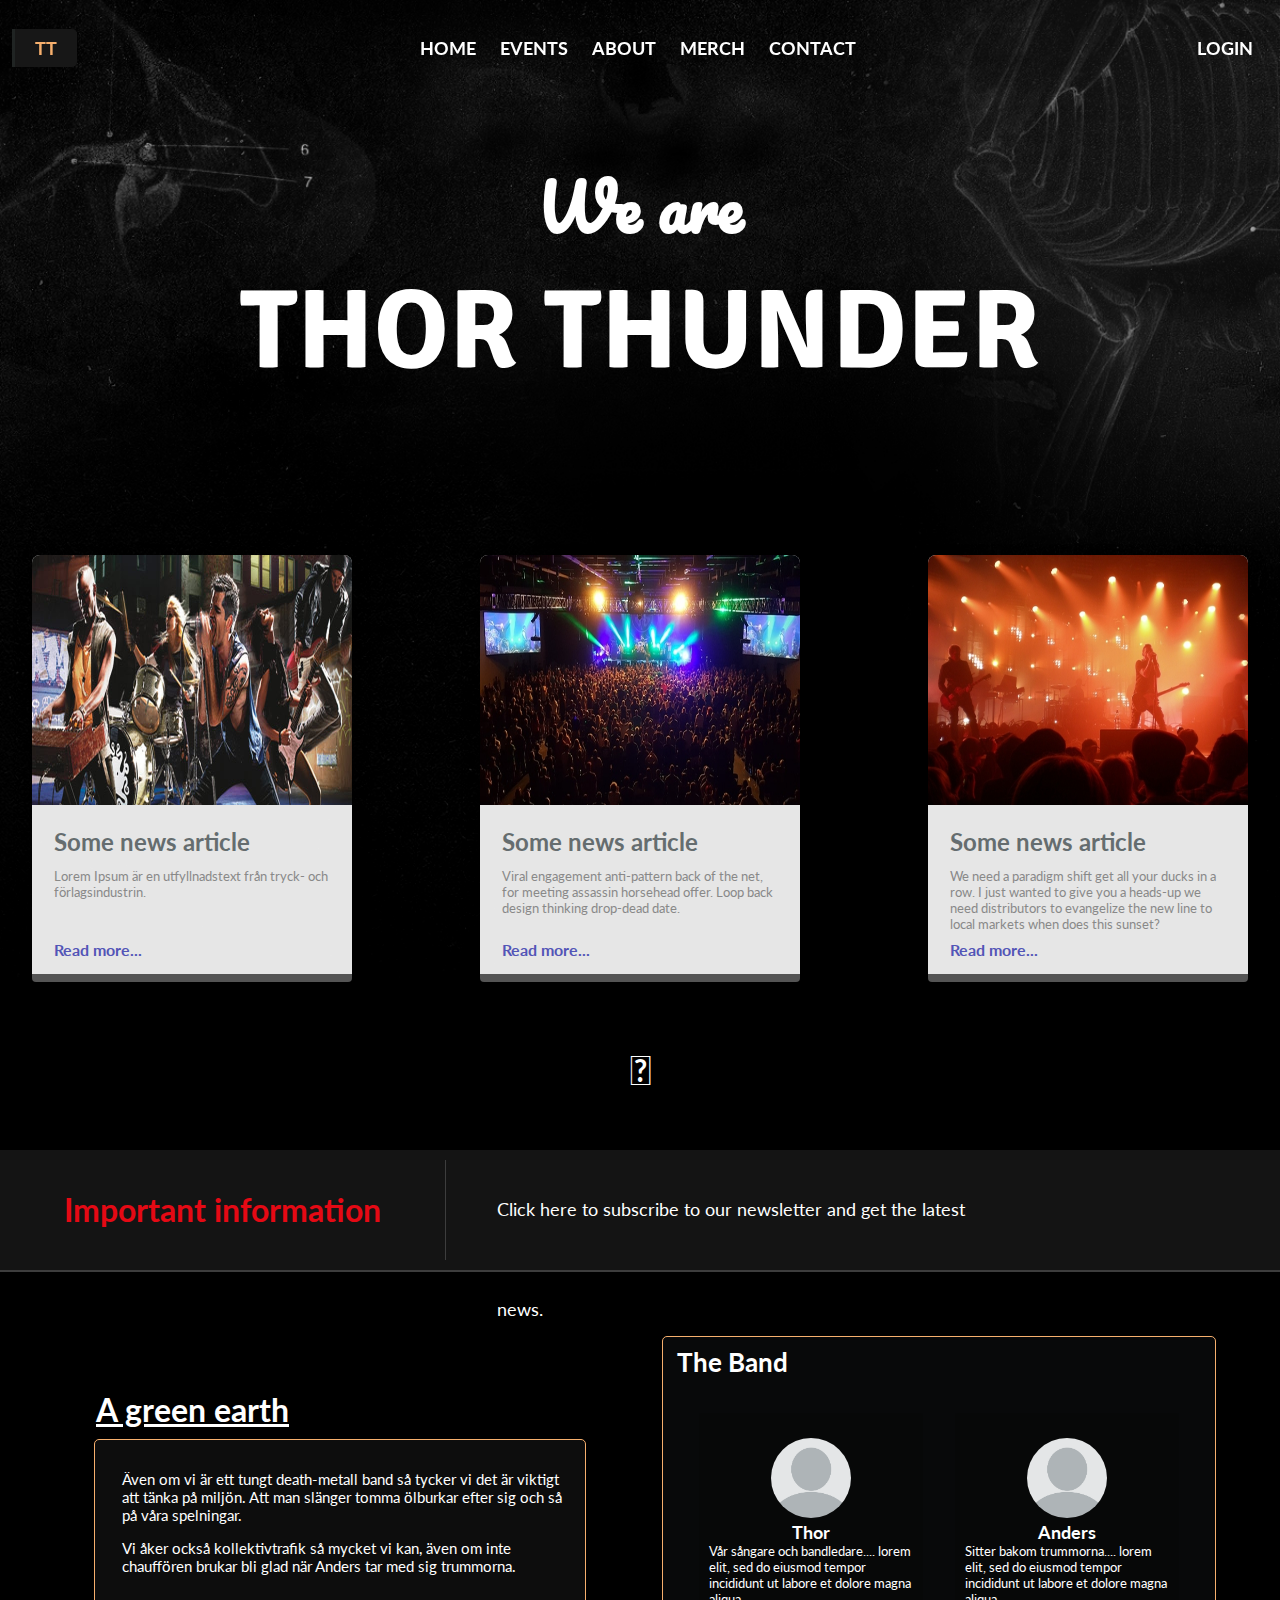
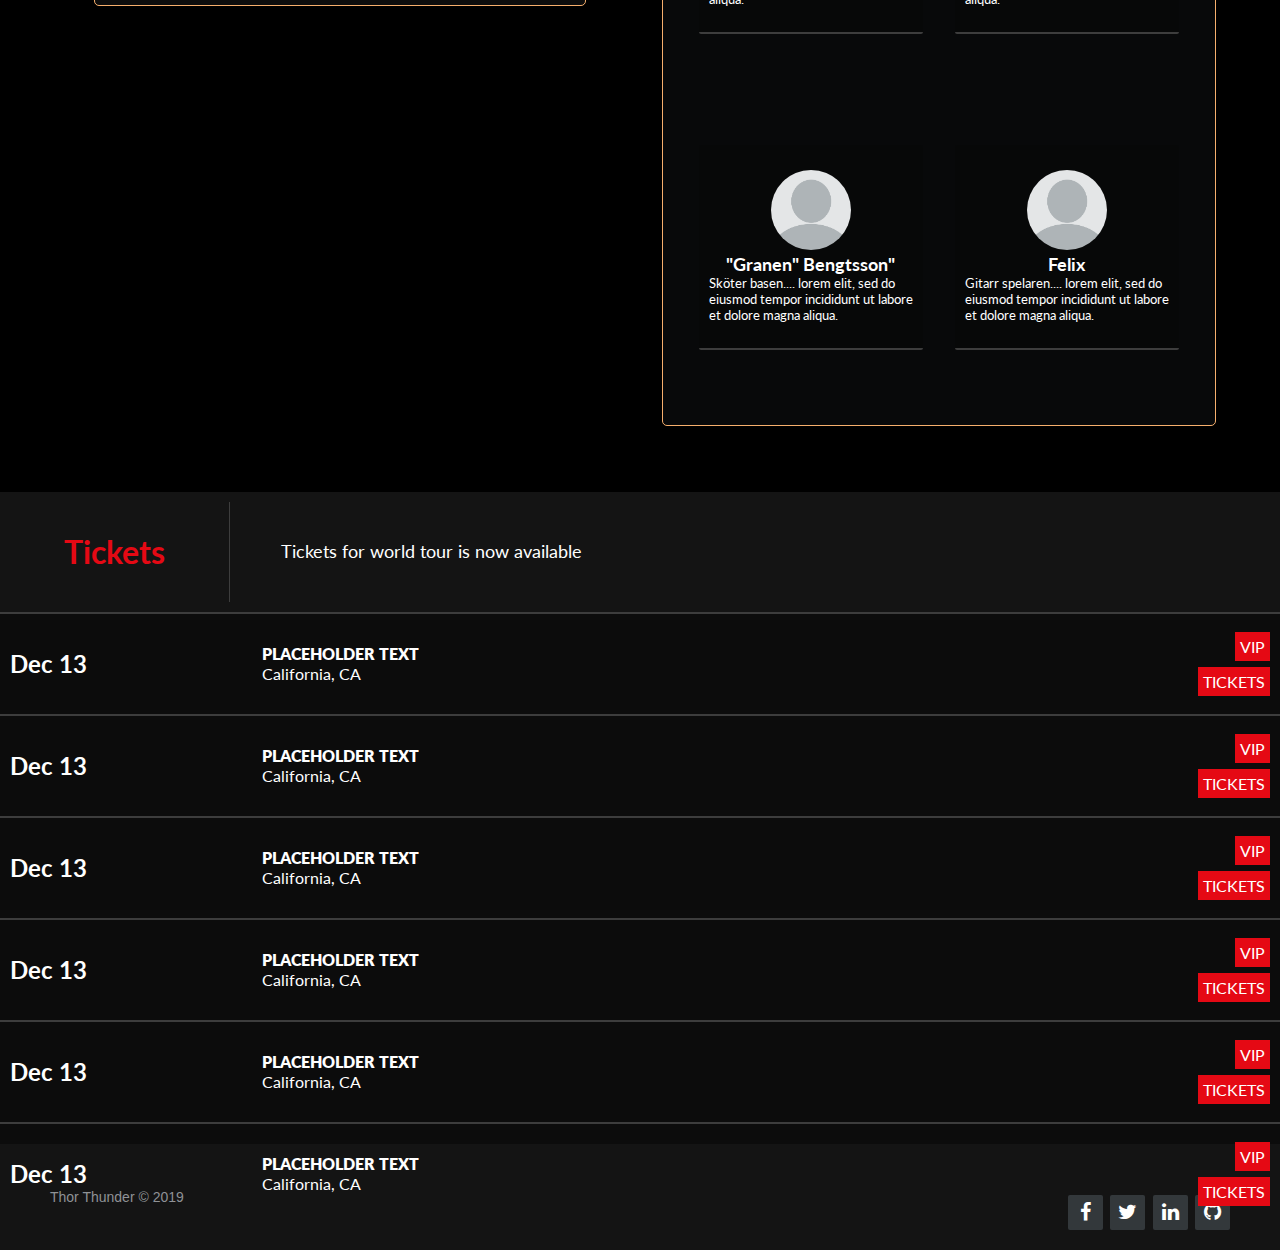
<file: index.html>
<!DOCTYPE html>
<html lang="en" dir="ltr">
    <head>
        <meta charset="utf-8">
        <meta http-equiv="X-UA-Compatible" content="IE=edge">
    	<meta name="viewport" content="width=device-width, initial-scale=1">
        <title>Thor Thunder</title>
        <link rel="stylesheet" href="css/stylesheet.css">
        <link rel="stylesheet" href="https://use.fontawesome.com/releases/v5.7.2/css/all.css" integrity="sha384-fnmOCqbTlWIlj8LyTjo7mOUStjsKC4pOpQbqyi7RrhN7udi9RwhKkMHpvLbHG9Sr" crossorigin="anonymous">
        <link rel="stylesheet" href="http://maxcdn.bootstrapcdn.com/font-awesome/4.2.0/css/font-awesome.min.css">
    </head>
    <body>
      <div class="background">
        <div class="img-layer"></div>
      </div>
        <div class="header">
            <nav>
                <ul>
                    <li id="logo"><a href="#">TT</a></li>
                    <li><a href="index.html" id="navitem1">Home</a></li>
                    <li><a href="#events" id="navitem2">Events</a></li>
                    <li><a href="#about" id="navitem3">About</a></li>
                    <li><a href="#" id="navitem5">Merch</a></li>
                    <li><a href="contact.html" id="navitem6;">Contact</a></li>
                    <li id="login"><a href="#">Login</a></li>
                </ul>
            </nav>
        </div>
        <div class="wrapper">
            <h2 id="top-h2">We are</h2>
            <h3 id="top-h3">Thor Thunder</h3>
            <section class="news">
                <div class="news-area">
                    <section class="cards">
                        <article class="card">
                            <a href="#">
                                <picture class="card-thumbnail">
                                    <img src="images/bannerbg.jpg" alt="">
                                </picture>
                                <div class="card-content">
                                    <h2>Some news article</h2>
                                    <p>Lorem Ipsum är en utfyllnadstext från tryck- och förlagsindustrin.</p>
                                    <a href="#" class="read-link">Read more...</a>
                                </div><!-- .card-content -->
                            </a>
                        </article><!-- .card -->

                        <article class="card">
                            <a href="#">
                                <picture class="card-thumbnail">
                                    <img src="images/concert.jpg" alt="">
                                </picture>
                                <div class="card-content">
                                    <h2>Some news article</h2>
                                    <p>Viral engagement anti-pattern back of the net, for meeting assassin horsehead offer. Loop back design thinking drop-dead date. </p>
                                    <a href="#" class="read-link">Read more...</a>
                                </div><!-- .card-content -->
                            </a>
                        </article><!-- .card -->

                        <article class="card">
                            <a href="#">
                                <picture class="card-thumbnail">
                                    <img src="images/livecon.jpg" alt="">
                                </picture>
                                <div class="card-content">
                                    <h2>Some news article</h2>
                                    <p>We need a paradigm shift get all your ducks in a row. I just wanted to give you a heads-up we need distributors to evangelize the new line to local markets when does this sunset?</p>
                                    <a href="#" class="read-link">Read more...</a>
                                </div><!-- .card-content -->
                            </a>
                        </article><!-- .card -->
                        <a href="#about/"><i class="fas fa-arrow-circle-down"></i></a>
                    </section><!-- .cards -->
                </div>

            </section>
            <div class="divider">
                <h1>Important information</h1>
                <a href="#">Click here to subscribe to our newsletter and get the latest news.</a>
            </div>
            <section id="about">
                <article class="green-earth">
                    <h1>A green earth</h1>
                    <div class="green-content">
                        <p>Även om vi är ett tungt death-metall band så tycker vi det är viktigt att tänka på miljön. Att man
                            slänger tomma ölburkar efter sig och så på våra spelningar.  </p>
                        <p>Vi åker också kollektivtrafik så mycket vi
                        kan, även om inte chauffören brukar bli glad när Anders tar med sig trummorna.</p>
                    </div>
                </article>

                <article class="the-band">
                    <h1>The Band</h1>
                    <div class="band-member">
                        <img src="images/unknown.png" alt="test">
                        <h2>Thor</h2>
                        <p class="about-text">Vår sångare och bandledare.... lorem elit, sed do eiusmod tempor incididunt ut labore et dolore magna aliqua.</p>
                    </div>
                    <div class="band-member">
                        <img src="images/unknown.png" alt="test">
                        <h2>Anders</h2>
                        <p class="about-text">Sitter bakom trummorna.... lorem elit, sed do eiusmod tempor incididunt ut labore et dolore magna aliqua.</p>
                    </div>
                    <div class="band-member">
                        <img src="images/unknown.png" alt="test">
                        <h2>"Granen" Bengtsson"</h2>
                        <p class="about-text">Sköter basen.... lorem elit, sed do eiusmod tempor incididunt ut labore et dolore magna aliqua.</p>
                    </div>
                    <div class="band-member">
                        <img src="images/unknown.png" alt="test">
                        <h2>Felix</h2>
                        <p class="about-text">Gitarr spelaren.... lorem elit, sed do eiusmod tempor incididunt ut labore et dolore magna aliqua.</p>
                    </div>

                </article>
            </section>
            <div class="divider">
                <h1>Tickets</h1>
                <a href="#">Tickets for world tour is now available</a>
            </div>
            <section id="events">
                <div class="event">
                    <div class="event-date">
                        <h2>Dec 13</h2>
                    </div>
                    <div class="event-info">
                        <p class="event-item">PLACEHOLDER TEXT</p>
                        <p>California, CA</p>
                    </div>
                    <div class="event-tickets">
                        <p><a href="#" class="event-item">VIP</a></p>
                        <p><a href="#">TICKETS</a></p>
                    </div>
                </div>
                <div class="event">
                    <div class="event-date">
                        <h2>Dec 13</h2>
                    </div>
                    <div class="event-info">
                        <p class="event-item">PLACEHOLDER TEXT</p>
                        <p>California, CA</p>
                    </div>
                    <div class="event-tickets">
                        <p><a href="#" class="event-item">VIP</a></p>
                        <p><a href="#">TICKETS</a></p>
                    </div>
                </div>
                <div class="event">
                    <div class="event-date">
                        <h2>Dec 13</h2>
                    </div>
                    <div class="event-info">
                        <p class="event-item">PLACEHOLDER TEXT</p>
                        <p>California, CA</p>
                    </div>
                    <div class="event-tickets">
                        <p><a href="#" class="event-item">VIP</a></p>
                        <p><a href="#">TICKETS</a></p>
                    </div>
                </div>
                <div class="event">
                    <div class="event-date">
                        <h2>Dec 13</h2>
                    </div>
                    <div class="event-info">
                        <p class="event-item">PLACEHOLDER TEXT</p>
                        <p>California, CA</p>
                    </div>
                    <div class="event-tickets">
                        <p><a href="#" class="event-item">VIP</a></p>
                        <p><a href="#">TICKETS</a></p>
                    </div>
                </div>
                <div class="event">
                    <div class="event-date">
                        <h2>Dec 13</h2>
                    </div>
                    <div class="event-info">
                        <p class="event-item">PLACEHOLDER TEXT</p>
                        <p>California, CA</p>
                    </div>
                    <div class="event-tickets">
                        <p><a href="#" class="event-item">VIP</a></p>
                        <p><a href="#">TICKETS</a></p>
                    </div>
                </div>
                <div class="event">
                    <div class="event-date">
                        <h2>Dec 13</h2>
                    </div>
                    <div class="event-info">
                        <p class="event-item">PLACEHOLDER TEXT</p>
                        <p>California, CA</p>
                    </div>
                    <div class="event-tickets">
                        <p><a href="#" class="event-item">VIP</a></p>
                        <p><a href="#">TICKETS</a></p>
                    </div>
                </div>
            </section>
            <footer class="footer">
    			<div class="footer-right">
    				<a href="#"><i class="fa fa-facebook"></i></a>
    				<a href="#"><i class="fa fa-twitter"></i></a>
    				<a href="#"><i class="fa fa-linkedin"></i></a>
    				<a href="#"><i class="fa fa-github"></i></a>

    			</div>

    			<div class="footer-left">
    				<p>Thor Thunder &copy; 2019</p>
    			</div>
    		</footer>
        </div>
        <script src="https://code.jquery.com/jquery-3.3.1.js"></script>
        <script type="text/javascript" src="javascript/javascript.js"></script>
    </body>
</html>
</file>
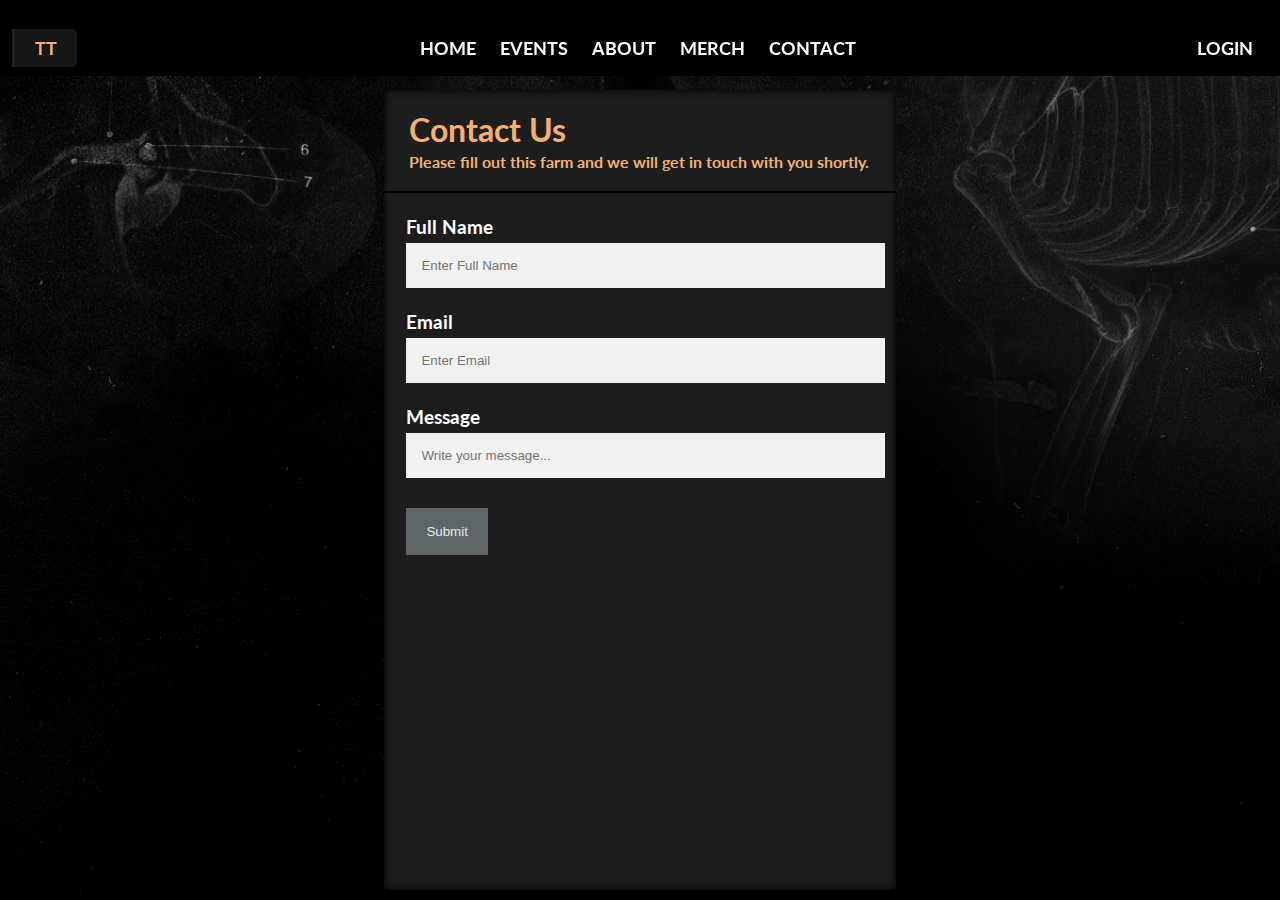
<file: contact.html>
<!DOCTYPE html>
<html lang="en" dir="ltr">
    <head>
        <meta charset="utf-8">
        <title>Thor Thunder</title>
        <link rel="stylesheet" href="css/contact.css">
        <link rel="stylesheet" href="https://use.fontawesome.com/releases/v5.7.2/css/all.css" integrity="sha384-fnmOCqbTlWIlj8LyTjo7mOUStjsKC4pOpQbqyi7RrhN7udi9RwhKkMHpvLbHG9Sr" crossorigin="anonymous">
    </head>
    <body>
        <div class="background">
          <div class="img-layer"></div>
        </div>
          <div class="header">
              <nav>
                  <ul>
                      <li id="logo"><a href="#">TT</a></li>
                      <li><a href="index.html" id="navitem1">Home</a></li>
                      <li><a href="#" id="navitem2">Events</a></li>
                      <li><a href="#about" id="navitem3">About</a></li>
                      <li><a href="#" id="navitem5">Merch</a></li>
                      <li><a href="contact.html" id="navitem6;">Contact</a></li>
                      <li id="login"><a href="#">Login</a></li>
                  </ul>
              </nav>
          </div>
          <section class="contact-form">
              <article class="contact-window">
                  <h1>Contact Us</h1>
                  <h3>Please fill out this farm and we will get in touch with you shortly.</h3>
                     <div class="contact-content">
                        <form action="/action_page.php">
                            <label for="email"><b>Full Name</b></label>
                            <input type="text" placeholder="Enter Full Name" name="fullname" required>

                            <label for="email"><b>Email</b></label>
                            <input type="text" placeholder="Enter Email" name="email" required>

                            <label for="email"><b>Message</b></label>
                            <input type="text" placeholder="Write your message..." name="message" required>
                            <input type="submit" value="Submit">
                        </form>
                     </div><!-- .card-content -->
              </article><!-- .card -->
          </section>

    </body>
</html>
</file>
<file: css/stylesheet.css>
/****************** FONTS *******************/
@import url('https://fonts.googleapis.com/css?family=Nunito:400,600,700,800,900');
@import url('https://fonts.googleapis.com/css?family=Lato:400,400i,700,700i,900');
@import url('https://fonts.googleapis.com/css?family=Pacifico');
@import url('https://fonts.googleapis.com/css?family=Signika');

/****************** CSS *******************/
* {
    margin: 0;
    padding: 0;
    scroll-behavior: smooth;
}

html {
    font-family: 'Lato', sans-serif;
    background: url("../images/bg_maingrunge.png") no-repeat center top;
    background-color: #000;
    background-size: 160%;
}

.landing-page {
    height: 100vh;
}

/****************** NAVBAR *******************/
nav {
    display: flex;
    align-items: stretch;
    flex-wrap: nowrap;
    padding-top: 20px;
    height: 3.5em;
    position: fixed;
    top: 0;
    left: 0;
    right: 0;
    z-index: 99;
    transition: background .50s;
}

nav.blur {
    background: rgba(0, 0, 0, 0.99);
    transition: background .50s;
}

nav ul {
    flex: 1 0 60%;
    display: flex;
    justify-content: center;
    height: inherit;
}

nav ul li {
    display: inline-block;
    list-style: none;
    line-height: 3.5em;
}

nav ul li a {
    text-decoration: none;
    text-transform: uppercase;
    color: white;
    font-weight: bold;
    font-size: 1.15em;
    padding: 5px 2px 2px 2px;
}

nav ul li:not(first) {
margin-left: 20px;
}

nav ul li:hover {
    transition: all .05s;
    border-bottom: solid 2px #f6af6d;
}

#login {
    flex: 1 0 20%;
    text-align: right;
    margin-right: 25px;
}

#login:hover {
    background-color: none;
    border-bottom: none;
}

#login a {
    width: 60px;
    color: white;
    font-weight: bold;
}

#logo {
    padding-top: none;
    flex: 1 0 20%;
    text-align: left;
}

#logo a {
    background-color: #171717;
    padding: 8px 20px 8px 20px;
    width: 60px;
    color: #f6af6d;
    border-top-right-radius: 5px;
    border-bottom-right-radius: 5px;
    margin: 0 0 20px -8px;
    border-left: solid 3px #202423;
}

#logo:hover {
    background-color: none;
    border-bottom: none;
}

#thunder {
    font-weight: bold;
}

.navitem1 {
 background: linear-gradient(to left, #eee, #333);
 -webkit-background-clip: text;
 -webkit-text-fill-color: transparent;
}

/****************** TOP INFO *******************/
#top-h2 {
    text-align: center;
    font-size: 4em;
    color: white;
    margin-top: 150px;
    font-family: 'Pacifico', cursive;
}

#top-h3 {
    text-align: center;
    font-size: 7em;
    color: white;
    font-family: 'Signika', sans-serif;
    letter-spacing: 0.2px;
    text-transform: uppercase;
    margin-bottom: 150px;
}

/****************** NEWS SECTION *******************/
.news {
    height: 500px;
    margin-top: 5%;
}

.card-content p {
	margin-bottom: 1.5em;
    color: #898989;
}

.site-title {
	color: white;
}

.card img {
	display: block;
	border: 0;
	width: 100%;
    height: 250px;
    border-radius: 8px 8px 0 0;
}

.card {
	background: rgba(255, 255, 255, 0.9);
	margin-bottom: 2em;
    border-radius: 8px 8px 4px 4px;
    position: relative;
    border-bottom: solid 8px #545454;
}

.card a {
	color: #656d6f;
	text-decoration: none;
}

.card-content {
	padding: 1.4em;
}

.card-content h2 {
	margin-top: 0;
	margin-bottom: .5em;
	font-weight: bold;
}

.card-content p {
	font-size: 80%;
}

.card-content .read-link {
    color: #5355b7;
    position: absolute;
    bottom: 15px;
    font-weight: bold;
}

.read-link:hover {
    text-decoration: underline;
}

.cards {
   display: flex;
   flex-wrap: nowrap;
   justify-content: center;
   position: relative;
}

.card {
    margin: 5px 5% 5px 5%;
    box-shadow: 0 8px 16px 0 rgba(0, 0, 0, 1);
    max-width: 350px;
  	flex: 0 0 25%;
}

.card:hover {
    position: relative;
    top: -10px;
    transition: top .10s;
}

.cards .fas {
    position: absolute;
    color: white;
    left: 50%;
    transform: translate(-50%, -50%);
    bottom: -30%;
    font-size: 2.5em;
}

/****************** DIVIDER *******************/
.divider {
    display: flex;
    width: 100%;
    height: 100px;
    background-color: #141414;
    border-bottom: solid 2px #3d3d3d;
    padding: 10px 0;
    margin-top: 100px;
}

.divider h1 {
    flex: 0 0 auto;
    line-height: 100px;
    color: #e50914;
    padding: 0 5% 0 5%;
    border-right: solid 1px #3d3d3d;
}

.divider a {
    line-height: 100px;
    font-size: 1.1em;
    margin: auto auto auto 4%;
    width: 40%;
    text-decoration: none;
    color: #fff;
}

/****************** ABOUT SECTION *******************/
#about {
    display: flex;
    height: 80vh;
    width: 100%;
    background: rgba(0, 0, 0, 0.1);
}

.green-earth {
    flex: 0 1 40%;
    text-align: left;
    margin: 7% auto 0 5%;
    padding: 20px;
    color: white;
    border-radius: 0 4px 4px 0;
}

.green-earth h1 {
    font-size: 2em;
    font-weight: bold;
    text-decoration: underline;
    margin: 8px 0 10px 12px;
}

.green-earth p {
    font-size: 1.2vw;
    margin: 15px auto 15px 12px;
}

.green-content {
    margin: 5px 10px;
    padding: 15px;
    background-color: rgba(255, 255, 255, 0.05);
    border-radius: 5px;
    border: solid 1px #f6af6d;
}

.the-band {
    flex: 0 1 40%;
    display: flex;
    justify-content: center;
    position: relative;
    flex-wrap: wrap;
    background-color: rgba(11, 13, 14, 0.7);
    margin: 5% 5% 0 0;
    padding: 20px;
    height: 90%;
    box-shadow: 0 8px 16px 0 rgba(0, 0, 0, 0.9);
    border: solid 1px #f6af6d;
    border-radius: 5px;
    color: white;
}

.the-band h1 {
    position: absolute;
    top: 10px;
    left: 14px;
    font-size: 2vw;
    font-weight: bold;
}

.band-member {
    width: 40%;
    text-align: center;
    margin: auto auto;
    padding: 25px 10px 25px 10px;
    background-color: rgba(0, 0, 0, 0.1);
    border-radius: 2px;
    border-bottom: solid 2px #3d3d3d
}

.band-member img {
    border-radius: 50%;
    height: 80px;
    width: 80px;
}

.band-member h2 {
  font-size: 1.4vw
}

.about-text {
    text-align: left;
    font-size: 1vw;
}

/* If the screen size is 801px wide or more */
@media screen and (min-width: 1600px) {
    .the-band {
        height: 80%;
    }

  .the-band h1 {
    font-size: 2.3em;
  }

  .the-band h2 {
    font-size: 1.8em;
  }

  .about-text {
      font-size: 1.3em;
  }

  .green-earth p {
      font-size: 1.2em;
  }

  .band-member h1 {
      font-size: 1.4em;
  }

  .band-member img {
      width: 120px;
      height: 120px;
  }
}

/****************** EVENTS SECTION *******************/
#events {
    width: 100%;
    height: 50vh;
    color: white;
}

.event {
    display: flex;
    flex-direction: row;
    flex-wrap: wrap;
    padding: 10px;
    background-color: #0c0c0c;
    border-bottom: solid 2px #3d3d3d;
    height: 80px;
    line-height: 80px;
}


.event-date {
    flex: 0 0 20%;
}

.event-info {
    flex: 0 0 40%;
    position: relative;
    padding-top: 20px;
}

.event-info p {
    top: 10px;
    line-height: 20px;
}

.event-info .event-item {
    font-weight: 800;
}

.event-info {
    flex: 0 0 40%;
    position: relative;
    padding-top: 20px;
}

.event-tickets p {
    top: 10px;
    line-height: 35px;
}

.event-tickets {
    flex: 0 0 40%;
    text-align: right;
    padding-top: 5px;
}

.event-tickets a {
    text-decoration: none;
    color: white;
    background-color: #e50914;
    padding: 5px
}

/****************** FOOTER *******************/
.footer{
	background-color: #141414;
	box-shadow: 0 1px 1px 0 rgba(0, 0, 0, 0.12);
	box-sizing: border-box;
	width: 100%;
	text-align: left;
	font: normal 16px sans-serif;
	padding: 45px 50px;
	margin-top: 80px;
}

.footer .footer-left p{
	color:  #8f9296;
	font-size: 14px;
	margin: 0;
}

.footer p.footer-links{
	font-size:18px;
	font-weight: bold;
	color:  #ffffff;
	margin: 0 0 10px;
	padding: 0;
}

.footer p.footer-links a{
	display:inline-block;
	line-height: 1.8;
	text-decoration: none;
	color:  inherit;
}

.footer .footer-right{
	float: right;
	margin-top: 6px;
	max-width: 180px;
}

.footer .footer-right a{
	display: inline-block;
	width: 35px;
	height: 35px;
	background-color:  #33383b;
	border-radius: 2px;
	font-size: 20px;
	color: #ffffff;
	text-align: center;
	line-height: 35px;
	margin-left: 3px;
}

@media (max-width: 600px) {
	.footer .footer-left,
	.footer .footer-right{
		text-align: center;
	}

	.footer .footer-right{
		float: none;
		margin: 0 auto 20px;
	}

	.footer .footer-left p.footer-links{
		line-height: 1.8;
	}
}
</file>
<file: css/contact.css>
/****************** FONTS *******************/
@import url('https://fonts.googleapis.com/css?family=Nunito:400,600,700,800,900');
@import url('https://fonts.googleapis.com/css?family=Lato:400,400i,700,700i,900');
@import url('https://fonts.googleapis.com/css?family=Pacifico');
@import url('https://fonts.googleapis.com/css?family=Signika');

/****************** CSS *******************/
* {
    margin: 0;
    padding: 0;
    scroll-behavior: smooth;
}

html {
    font-family: 'Lato', sans-serif;
    background: url("../images/bg_maingrunge.png") no-repeat center top;
    background-color: #000;
    background-size: 160%;
}

/****************** NAVBAR *******************/
nav {
    display: flex;
    align-items: stretch;
    flex-wrap: nowrap;
    padding-top: 20px;
    height: 3.5em;
    position: fixed;
    top: 0;
    left: 0;
    right: 0;
    z-index: 99;
    background: rgba(0, 0, 0, 0.99);
    transition: background .50s;
}

nav ul {
    flex: 1 0 60%;
    display: flex;
    justify-content: center;
    height: inherit;
}

nav ul li {
    display: inline-block;
    list-style: none;
    line-height: 3.5em;
}

nav ul li a {
    text-decoration: none;
    text-transform: uppercase;
    color: white;
    font-weight: bold;
    font-size: 1.15em;
    padding: 5px 2px 2px 2px;
}

nav ul li:not(first) {
margin-left: 20px;
}

nav ul li:hover {
    transition: all .05s;
    border-bottom: solid 2px #f6af6d;
}

#login {
    flex: 1 0 20%;
    text-align: right;
    margin-right: 25px;
}

#login:hover {
    background-color: none;
    border-bottom: none;
}

#login a {
    width: 60px;
    color: white;
    font-weight: bold;
}

#logo {
    padding-top: none;
    flex: 1 0 20%;
    text-align: left;
}

#logo a {
    background-color: #171717;
    padding: 8px 20px 8px 20px;
    width: 60px;
    color: #f6af6d;
    border-top-right-radius: 5px;
    border-bottom-right-radius: 5px;
    margin: 0 0 20px -8px;
    border-left: solid 3px #202423;
}

#logo:hover {
    background-color: none;
    border-bottom: none;
}

#thunder {
    font-weight: bold;
}

.navitem1 {
 background: linear-gradient(to left, #eee, #333);
 -webkit-background-clip: text;
 -webkit-text-fill-color: transparent;
}



.contact-window img {
	display: block;
	border: 0;
	width: 100%;
    height: 250px;
    border-radius: 8px 8px 0 0;
}

.contact-window {
	background: #1d1d1d;
	margin: 7% auto 0 auto;
    height: 800px;
    width: 40%;
    box-shadow: 0 8px 16px 0 rgba(0, 0, 0, 1);
    border-radius: 2px;
    box-shadow: inset 0 0 10px #000000;
}

.contact-window a {
	color: #656d6f;
	text-decoration: none;
}

.contact-content {
    display: flex;
	padding: 1.4em;
}

.contact-content h2 {
	margin-top: 0;
	margin-bottom: .5em;
	font-weight: bold;
}

.contact-content p {
    flex: 0 0 30%;
	color: white;
}

.contact-window h1 {
    color: #f6af6d;
    font-size: 2em;
    padding: 20px 0 2px 25px;
}

.contact-window h3 {
    border-bottom: solid 2px black;
    color: #f6af6d;
    font-size: 1em;
    padding: 1px 0 20px 25px;
}

.contact-content input[type=text], input[type=password] {
  width: 96%;
  padding: 15px;
  margin: 5px 0 22px 0;
  display: inline-block;
  border: none;
  background: #f1f1f1;
}

.contact-content input[type=text]:focus, input[type=password]:focus {
  background-color: #ddd;
  outline: none;
}

label {
    color: white;
    font-size: 1.2em;
}

input[type=submit] {
  background-color: #656d6f;
  color: white;
  padding: 16px 20px;
  margin: 8px 0;
  border: none;
  cursor: pointer;
  opacity: 0.9;
}
</file>
